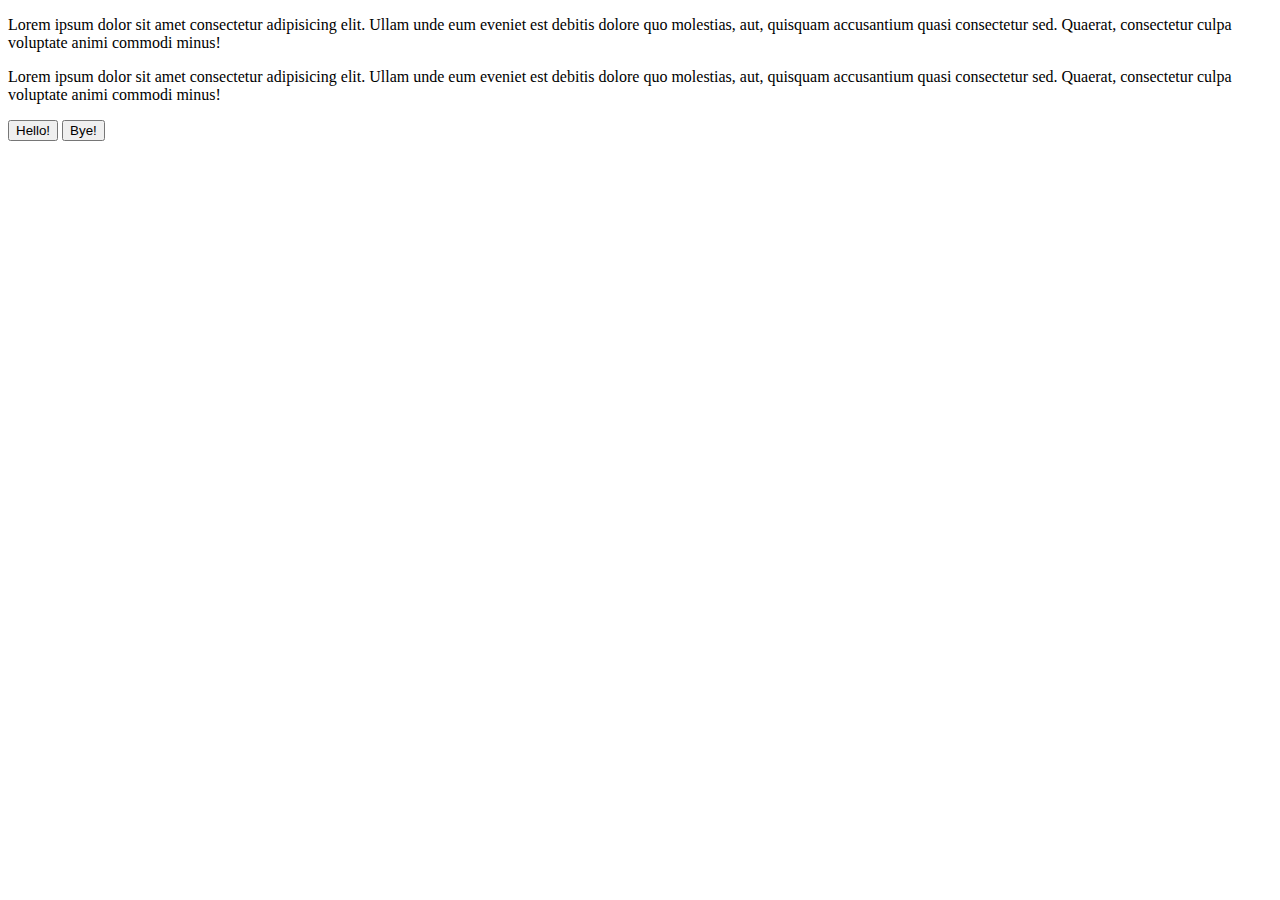
<file: index.html>
<!DOCTYPE html>
<html lang="en">
<head>
    <meta charset="UTF-8">
    <meta name="viewport" content="width=device-width, initial-scale=1.0">
    <title>Document</title>
    <script>'https://cdnjs.cloudflare.com/ajax/libs/jquery/3.7.1/jquery.min.js'</script>
    <link href="css/style2.css" rel="stylesheet" type="test/css">
</head>
<body>
    <div id="container">
        <div class="card">
            <p>Lorem ipsum dolor sit amet consectetur adipisicing elit. Ullam unde eum eveniet est debitis dolore quo molestias, aut, quisquam accusantium quasi consectetur sed. Quaerat, consectetur culpa voluptate animi commodi minus!</p>
        </div>
        <div class="card">
            <p>Lorem ipsum dolor sit amet consectetur adipisicing elit. Ullam unde eum eveniet est debitis dolore quo molestias, aut, quisquam accusantium quasi consectetur sed. Quaerat, consectetur culpa voluptate animi commodi minus!</p>
        </div>
    </div>
    <div class="container">
        <div class="box one"></div>
        <div class="box three"></div>
        <div class="box one"></div>
        <div class="box two"></div>
        <div class="box one"></div>
        <div class="box two"></div>
        <div class="box three"></div>
        <div class="box three"></div>
        <div class="box two"></div>
    </div>
    <button>Hello!</button>
    <button>Bye!</button>
    <script type="text/javascript" src="js/script2.js"></script>
</body>
</html>
</file>
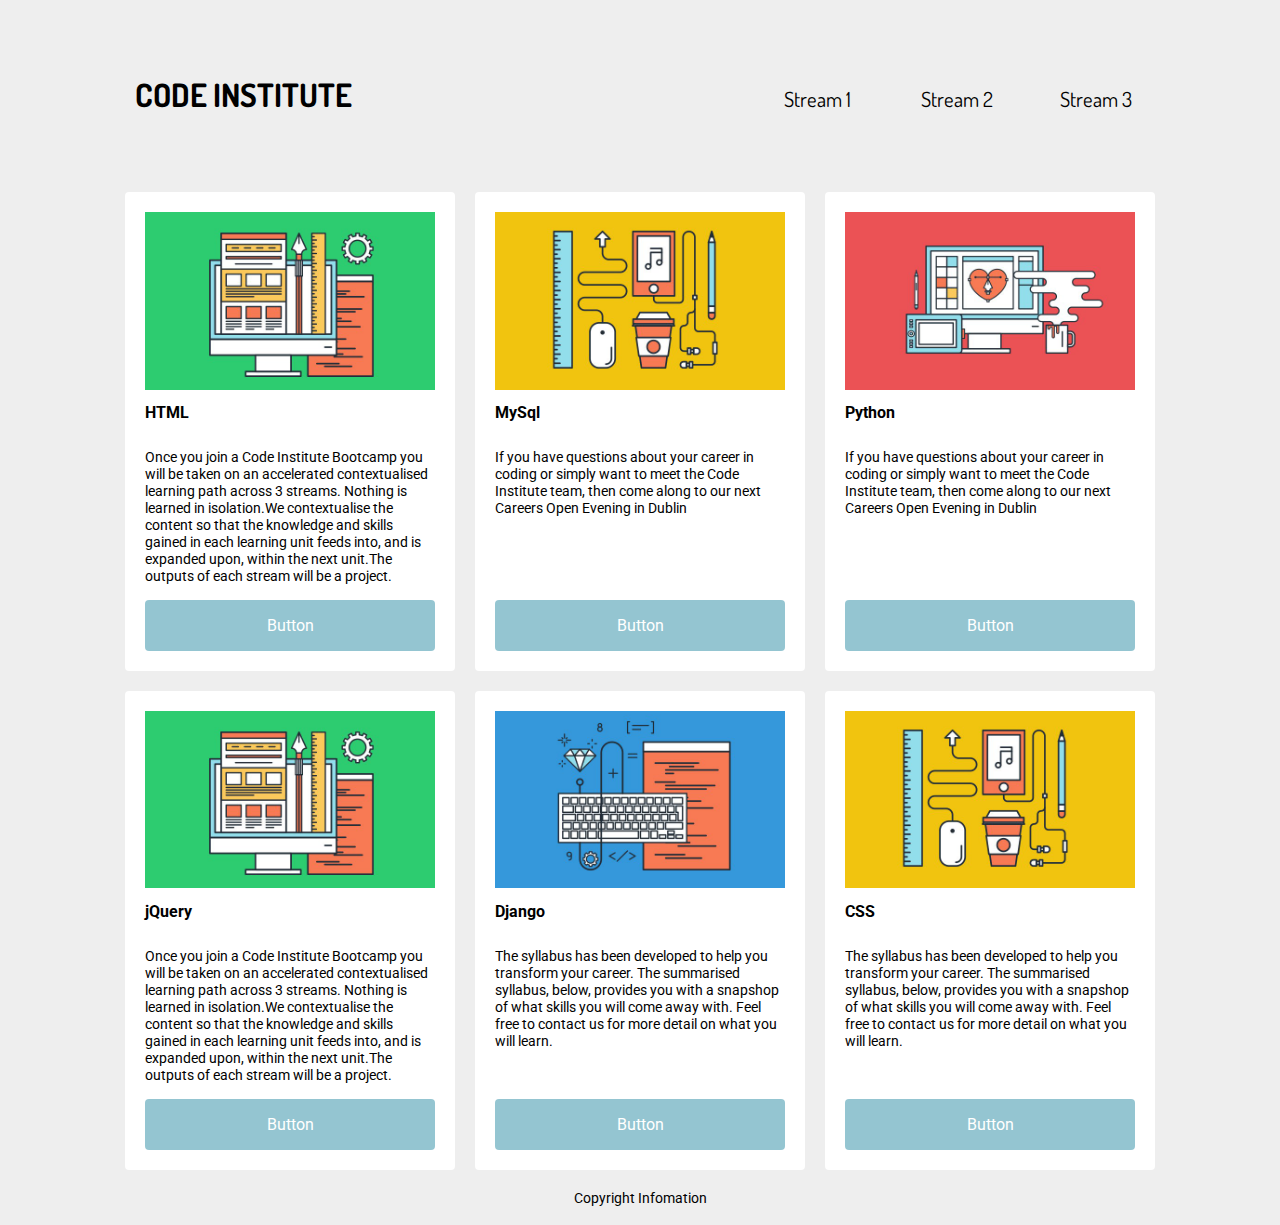
<file: Card-jquery.html>
<!DOCTYPE html>
<html lang="en">
<head>
	<meta charset="UTF-8">
	<meta name="viewport" content="width=device-width, initial-scale=1">
	<title>jQuery</title>
	<link href="style.css" rel="stylesheet">
	<link href='https://fonts.googleapis.com/css?family=Roboto' rel='stylesheet' type='text/css'>
	<link href='https://fonts.googleapis.com/css?family=Dosis' rel='stylesheet' type='text/css'>
</head>
<body>
	<div id="container">
		<nav>
			<ul>
				<li id="logoNav">CODE INSTITUTE</li>
				<li id="stream1_btn">Stream 1</li>
				<li id="stream2_btn">Stream 2</li>
				<li id="stream3_btn">Stream 3</li>
			</ul>
		</nav>
		<div class="card stream1">
			<img class="card_image" src="img/3.png" alt="coding icon">
			<div class="card_bottom">
				<h2 class="card_head">HTML</h2>
				<p class="card_para">Once you join a Code Institute Bootcamp you will be taken on an accelerated contextualised learning path across 3 streams. Nothing is learned in isolation.We contextualise the content so that the knowledge and skills gained in each learning unit feeds into, and is expanded upon, within the next unit.The outputs of each stream will be a project. </p>
				<a href="" class="bottom_button">Button</a>
			</div>
		</div>
		<div class="card stream3">
			<img class="card_image" src="img/1.png" alt="coding icon">	
			<h2 class="card_head">MySql</h2>
			<p class="card_para">If you have questions about your career in coding or simply want to meet the Code Institute team, then come along to our next Careers Open Evening in Dublin</p>
			<a href="" class="bottom_button">Button</a>
		</div>
		
		<div class="card stream2">
			<img class="card_image" src="img/2.png" alt="coding icon">
			<h2 class="card_head">Python</h2>
			<p class="card_para">If you have questions about your career in coding or simply want to meet the Code Institute team, then come along to our next Careers Open Evening in Dublin</p>
			<a href="" class="bottom_button">Button</a>
		</div>
		<div class="card stream1">
			<img class="card_image" src="img/3.png" alt="coding icon">
			<div class="card_bottom">
				<h2 class="card_head">jQuery</h2>
				<p class="card_para">Once you join a Code Institute Bootcamp you will be taken on an accelerated contextualised learning path across 3 streams. Nothing is learned in isolation.We contextualise the content so that the knowledge and skills gained in each learning unit feeds into, and is expanded upon, within the next unit.The outputs of each stream will be a project. </p>
				<a href="" class="bottom_button">Button</a>
			</div>
		</div>
		<div class="card stream3">
			<img class="card_image" src="img/4.png" alt="coding icon">
			<h2 class="card_head">Django</h2>
			<p class="card_para">The syllabus has been developed to help you transform your career. The summarised syllabus, below, provides you with a snapshop of what skills you will come away with. Feel free to contact us for more detail on what you will learn.</p>
			<a href="" class="bottom_button">Button</a>
		</div>
		<div class="card stream1">
			<img class="card_image" src="img/1.png" alt="coding icon">
			<h2 class="card_head">CSS</h2>
			<p class="card_para">The syllabus has been developed to help you transform your career. The summarised syllabus, below, provides you with a snapshop of what skills you will come away with. Feel free to contact us for more detail on what you will learn.</p>
			<a href="" class="bottom_button">Button</a>
		</div>
		<div id="my_footer">
			<p id="copyright">Copyright Infomation</p>
		</div>
	</div>
	<script src="https://code.jquery.com/jquery-3.2.1.js" integrity="sha256-DZAnKJ/6XZ9si04Hgrsxu/8s717jcIzLy3oi35EouyE=" crossorigin="anonymous"></script>
	<script src="script.js"></script> <!-- Scripts located at the bottom of the body to insure page is fully loaded before execution -->
	
</body>
</html>
</file>
<file: css/style2.css>
#container {
    display: flex;
    flex-flow: row wrap;
    box-sizing: border-box;
    margin-right: auto;
    margin-left: auto;
    max-width: 1050px;
}

.card {
    flex: 1;
    display: flex;
    flex-flow: column;
    max-width: 240px;
    margin: 10px;
    padding: 20px;
    background-color: #fff;
}

.makeRed {
    background-color: red;
}

.makeBlue {
    background-color: blue;
}

.container {
    display: flex;
    flex-flow: row wrap;
    box-sizing: border-box;
    margin-right: auto;
    margin-left: auto;
    max-width: 1050px;
}

.box {
    flex: 1;
    display: flex;
    flex-flow: column;
    max-width: 240px;
    margin: 10px;
    padding: 20px;
    background-color: #000;
}
</file>
<file: style.css>
body {
	font-family: 'Roboto', sans-serif;
	/*background-image: url(img/code-institute.jpg);
 	background-size: cover;
 	color: #ffffff;*/
 	background-color: #eee;
}

h1{
	font-size: 3em;
	text-align: center;
}

h2 {
	font-size: 1em;
	text-align: left;
}

p {
	font-size: .9rem;
}

div {
	border-radius: 4px;
}

.card_image {
	width: 100%;
}

.bottom_button {
	display: flex;
	box-sizing:border-box;
	border-radius: 4px;
	display: block;
	width: 100%;
	background-color:rgba(129, 187, 201,.85);
	text-align: center;
	padding: 1em .75em;
	text-decoration: none;
	color: #fff;
}

.card_bottom {
	display: flex;
	flex-flow:column;
}

.card_head {
	flex:0;
}

.card_para {
	flex:1 0 auto;
}

#container {
	display: flex;		/* makes container a flexbox*/
	flex-flow: row wrap; 	/* layout the boxes in rows and wrap them*/
	box-sizing:border-box;
	margin-right:auto;
	margin-left:auto;
	max-width:1050px;	
}

#logo {
	width: 800px;
	margin: auto;
}

.card {
	flex:1; /* */
	display: flex;	/* make the contents controllable by flexbox*/
	flex-flow:column;	/* */
	min-width: 240px; /**/
	margin: 10px;
	padding: 20px;
	background-color: #fff;
}

.highlight_stream {
	background-color: #EB5255;
}

#my_footer {
	width:100%;
	text-align: center;
}

#copyright {
	margin-top:10px;
	margin-bottom:10px;
}

/*************************
Navigation
**************************/

nav {
	font-family: roboto;
	background-color: #eee;
	margin: 30px auto;
	width: 100%;
}

ul {
	display: flex;
	justify-content:space-between;
	flex-flow: row;
	/*flex-flow: row-reverse;*/
	/*justify-content:flex-end;*/
	/*justify-content:space-around;*/
	/*align-items:flex-start;*/
	align-items:baseline;
	border-radius: 10px;
	list-style-type: none; /*Remove Bullets*/
	padding: 0;	
}

li {
	flex:1;
	height: 30px;
	/*width:10%;*/
	/*border:2px solid #000;*/
	/*background-color: #81BBC9;*/
	/*border-radius: 10px;*/
	font-family: Dosis;
	padding:20px 20px 20px 20px;
	text-align: center;
	font-size: 1.3em;
}

#logoNav {
	flex:6;
	text-align: left;
	font-size: 2em;
	font-weight: bold;
}

.underline {
    text-decoration:underline;
}

.border {
    border: solid 5px #ccc;
}

@media screen and (max-width: 700px) {
	ul {
		flex-flow: column;
		align-items:center;
    }
    
	li {
		font-size: 2em;
	}
}
</file>
